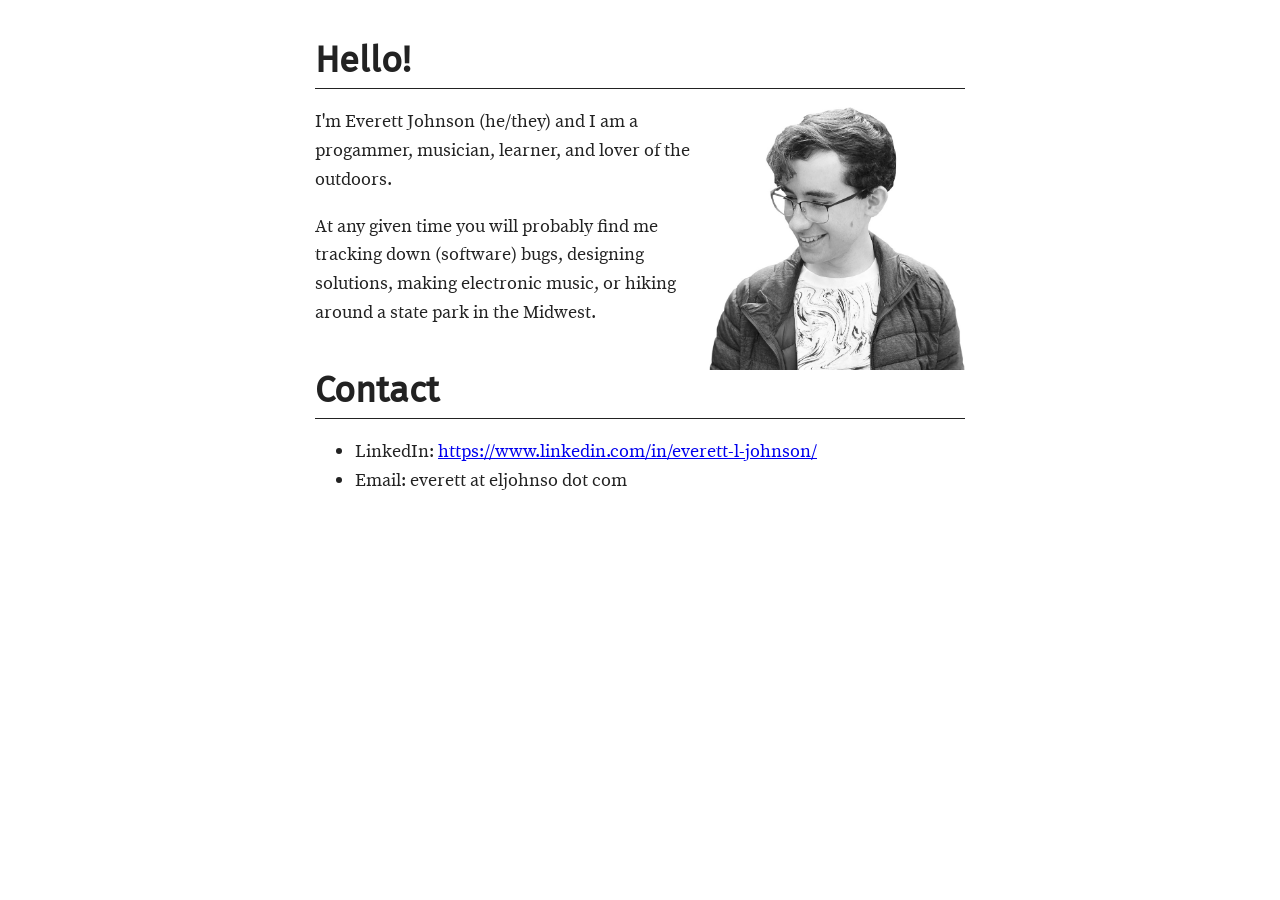
<file: index.html>
<!DOCTYPE html>
<html lang="en-US">
  <head>
    <meta charset="utf-8">
    <meta name="robots" content="index, follow">
    <meta name="author" content="Everett Johnson">
    <meta name="description" content="Everett Johnson's personal website.">
    <meta name="og:site_name" content="Everett Johnson's Website">
    <meta name="og:description" content="Everett Johnson's personal website.">
    <title>Everett Johnson's Homepage</title>
    <meta name="og:title" content="Everett Johnson's Homepage">
    <meta name="viewport" content="width=device-width, initial-scale=1">
    <link rel="stylesheet" href="normalize.css">
    <link rel="stylesheet" href="style.css">
  </head>
  <body>
    <h1>Hello!</h1>

    <div>
      <img src="images/headshot.jpg" alt="Black and white image of me." width="256" height="256" />

      <p>I'm Everett Johnson (he/they) and I am a progammer, musician, learner, and lover of the outdoors.</p>

      <p>At any given time you will probably find me tracking down (software) bugs, designing solutions, making electronic music, or hiking around a state park in the Midwest.</p>
    </div>

    <h1>Contact</h1>

    <ul>
      <li>LinkedIn: <a href="https://www.linkedin.com/in/everett-l-johnson/">https://www.linkedin.com/in/everett-l-johnson/</a></li>
      <li>Email: everett at eljohnso dot com</li>
    </ul>
  </body>
</html>
</file>
<file: style.css>
body {
    font-family: 'source_serif_proregular', serif;
    margin: 40px auto;
    max-width: 650px;
    line-height: 1.6;
    font-size: 18px;
    color: #222;
    padding: 0 10px;
}

p {
    min-width: 25%
}

img {
    display: block;
    max-width: 100%;
    height: auto;
    float: right
}

h1 {
    border-bottom: 1px solid #222;
    padding-bottom: 5px;
}

h1,h2,h3 {
    font-family: 'fira_sansregular', sans;
    line-height: 1.2;
    margin-top: 0px;
    margin-bottom: 10px;
    clear: right
}

@font-face {
    font-family: 'source_serif_proregular';
    src: url('fonts/sourceserifpro-regular-webfont.eot');
    src: url('fonts/sourceserifpro-regular-webfont.eot?#iefix') format('embedded-opentype'),
         url('fonts/sourceserifpro-regular-webfont.woff2') format('woff2'),
         url('fonts/sourceserifpro-regular-webfont.woff') format('woff'),
         url('fonts/sourceserifpro-regular-webfont.ttf') format('truetype'),
         url('fonts/sourceserifpro-regular-webfont.svg#source_serif_proregular') format('svg');
    font-weight: normal;
    font-style: normal;
    font-display: swap;
}

@font-face {
    font-family: 'fira_sansregular';
    src: url('fonts/firasans-regular-webfont.eot');
    src: url('fonts/firasans-regular-webfont.eot?#iefix') format('embedded-opentype'),
         url('fonts/firasans-regular-webfont.woff2') format('woff2'),
         url('fonts/firasans-regular-webfont.woff') format('woff'),
         url('fonts/firasans-regular-webfont.ttf') format('truetype'),
         url('fonts/firasans-regular-webfont.svg#fira_sansregular') format('svg');
    font-weight: normal;
    font-style: normal;
    font-display: swap;

}
</file>
